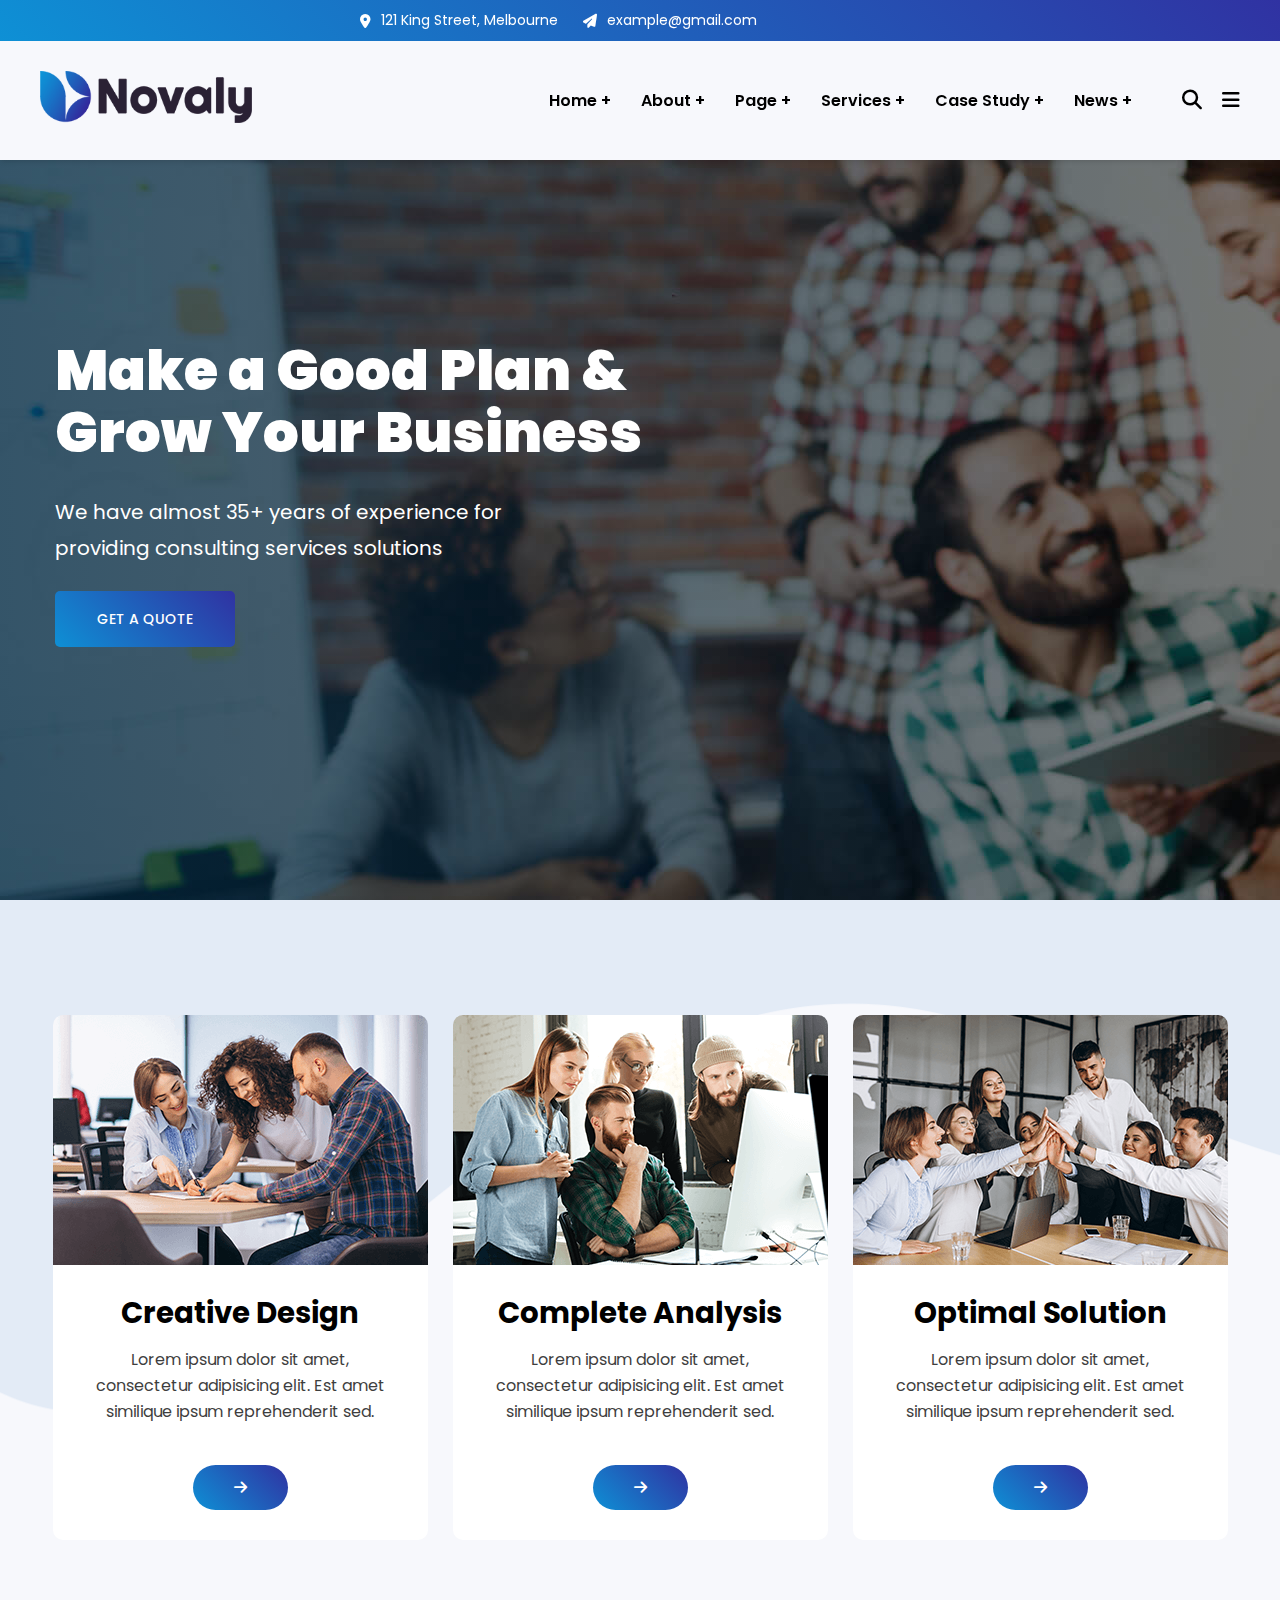
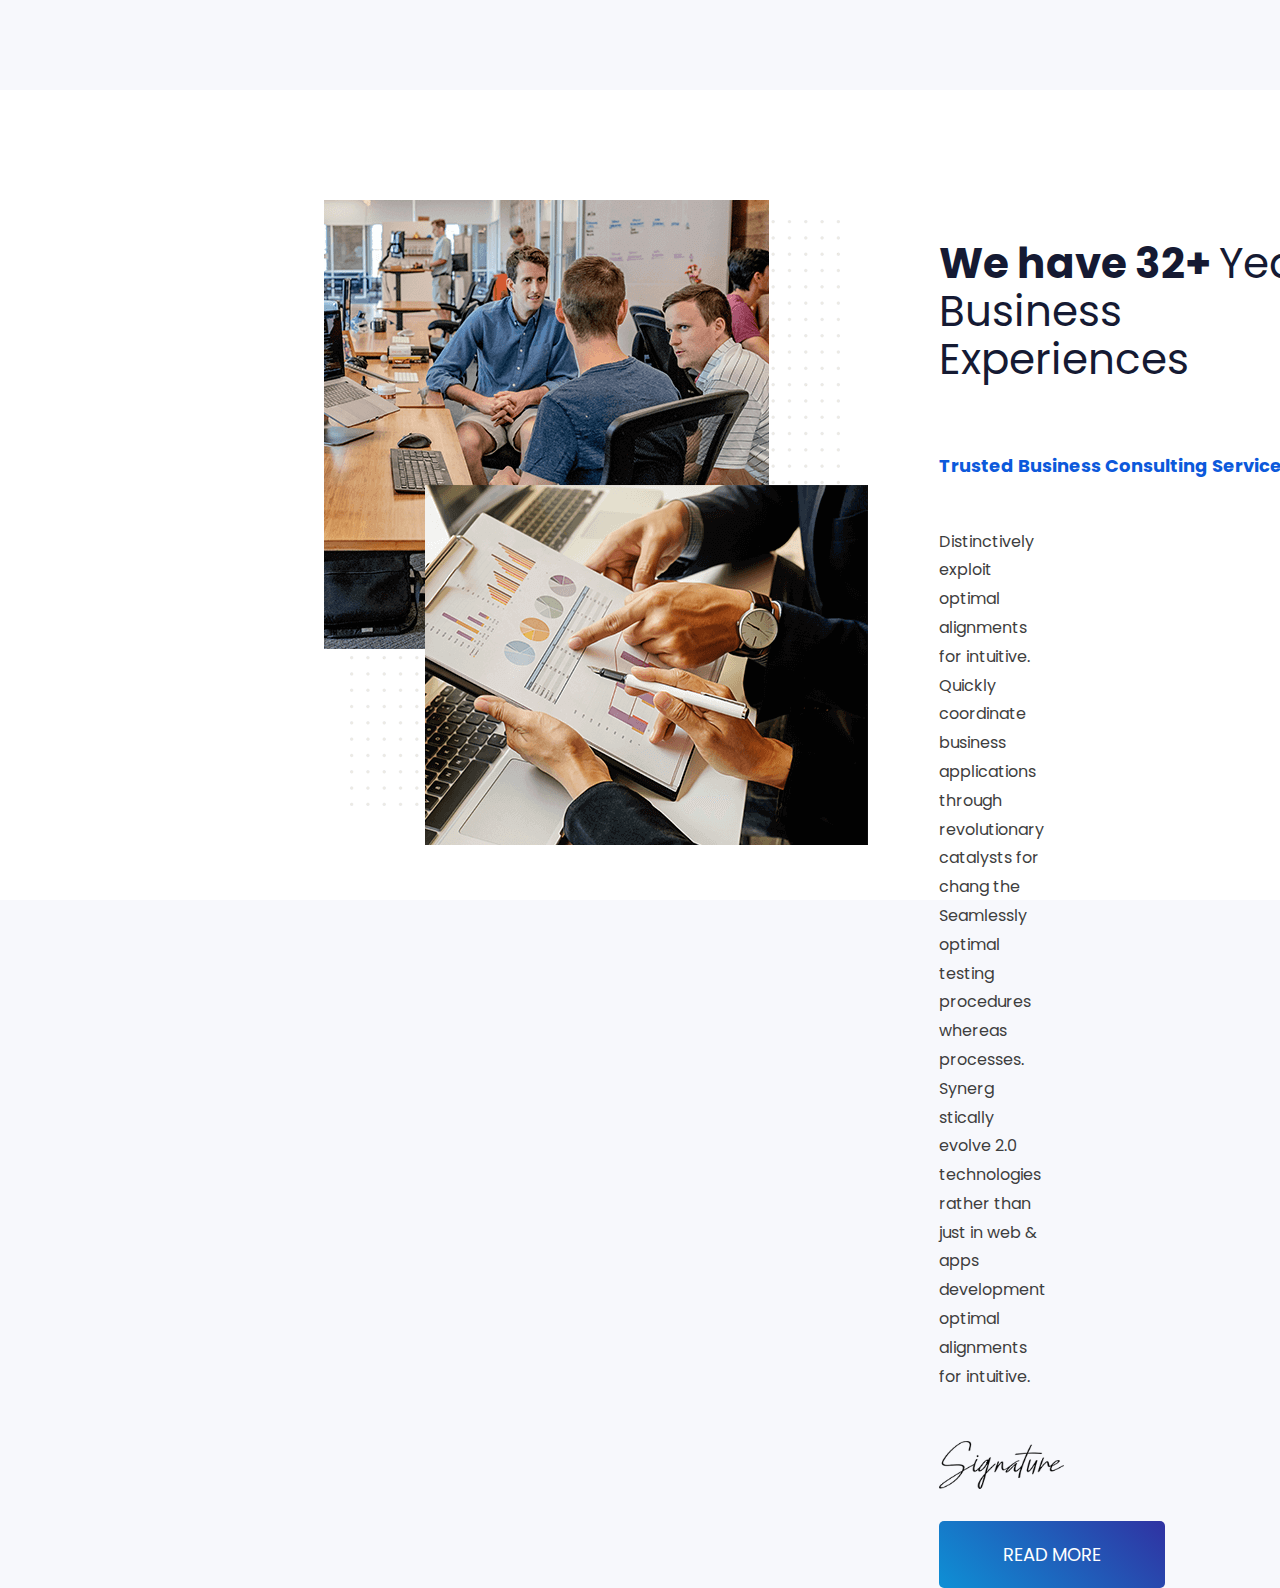
<file: index.html>
<!DOCTYPE html>
<html lang="en">
  <head>
    <meta charset="UTF-8" />
    <meta name="viewport" content="width=device-width, initial-scale=1.0" />
    <title>Novaly || Business Consulting</title>

    <link rel="preconnect" href="https://fonts.googleapis.com" />
    <link rel="preconnect" href="https://fonts.gstatic.com" crossorigin />
    <link
      rel="stylesheet"
      href="https://cdnjs.cloudflare.com/ajax/libs/font-awesome/6.7.2/css/all.min.css"
      integrity="sha512-Evv84Mr4kqVGRNSgIGL/F/aIDqQb7xQ2vcrdIwxfjThSH8CSR7PBEakCr51Ck+w+/U6swU2Im1vVX0SVk9ABhg=="
      crossorigin="anonymous"
      referrerpolicy="no-referrer"
    />
    <link
      href="https://fonts.googleapis.com/css2?family=Poppins:wght@400;500;600;700;900&display=swap"
      rel="stylesheet"
    />

    <link rel="stylesheet" href="header.css" />
    <link rel="stylesheet" href="general.css" />
    <link rel="stylesheet" href="banner-section.css" />
    <link rel="stylesheet" href="about-section.css" />
    <link rel="stylesheet" href="feature-section.css" />
  </head>

  <body>
    <div class="box-area">
      <header class="two-style-header">
        <div class="header-profile">
          <div class="header-top">
            <div class="header-top-container">
              <div class="header-top-row">
                <div class="header-top-left">
                  <span class="address">
                    <i class="fa-solid fa-location-dot"></i>
                    121 King Street, Melbourne
                  </span>
                  <span class="gmail">
                    <i class="fa-solid fa-paper-plane"></i>
                    example@gmail.com
                  </span>
                </div>
                <div class="header-top-right">
                  <ul class="social-links">
                    <i class="fa-brands fa-facebook-f"></i>
                    <i class="fa-brands fa-twitter"></i>
                    <i class="fa-brands fa-linkedin-in"></i>
                    <i class="fa-brands fa-google-plus-g"></i>
                  </ul>
                  <div class="language">
                    <a class="language-button" href="#">
                      <i class="fa-solid fa-earth-americas"></i>
                      English
                      <i class="fa-solid fa-caret-down"></i>
                    </a>
                  </div>
                </div>
              </div>
            </div>
          </div>
          <div class="header-bottom">
            <div class="logo">
              <a href="#"><img src="logo.png" alt="Company Logo" /></a>
            </div>
            <div class="nav-1">
              <nav>
                <a href="#">Home +</a>
                <a href="#">About +</a>
                <a href="#">Page +</a>
                <a href="#">Services +</a>
                <a href="#">Case Study +</a>
                <a href="#">News +</a>
              </nav>
              <div class="nav-icons">
                <i class="fa-solid fa-magnifying-glass" aria-label="Search"></i>
                <i class="fa-solid fa-bars" aria-label="Menu"></i>
              </div>
            </div>
          </div>
        </div>
      </header>
    </div>

    <div
      class="hero banner"
      style="
        background-image: linear-gradient(
            to left,
            rgba(80, 29, 247, 0),
            rgba(4, 62, 97, 0.55)
          ),
          url(1.jpg);
      "
    >
      <div class="auto-container">
        <div class="content-box">
          <h1 class="title">
            Make a Good Plan & <br />
            Grow Your Business
          </h1>
          <p class="description">
            We have almost 35+ years of experience for <br />
            providing consulting services solutions
          </p>
          <div class="quote-button">
            <a href="#" class="quote-button-color">Get a Quote</a>
          </div>
        </div>
      </div>
    </div>

    <div class="about" style="background-image: url(abs-bg5.png)">
      <div class="about-container">
        <div class="row">
          <div class="box">
            <div class="feature-thumb"></div>
            <img class="about-image" src="f1.png" />
            <div class="feature-content">
              <div class="box-title">
                <h3>Creative Design</h3>
              </div>
              <div class="para">
                <p>
                  Lorem ipsum dolor sit amet, consectetur adipisicing elit. Est
                  amet similique ipsum reprehenderit sed.
                </p>
              </div>
              <div class="arrow-link">
                <a href="#">
                  <i class="fa-solid fa-arrow-right"></i>
                </a>
              </div>
            </div>
          </div>
          <div class="box">
            <div class="feature-thumb"></div>
            <img class="about-image" src="f2.png" />
            <div class="feature-content">
              <div class="box-title">
                <h3>Complete Analysis</h3>
              </div>
              <div class="para">
                <p>
                  Lorem ipsum dolor sit amet, consectetur adipisicing elit. Est
                  amet similique ipsum reprehenderit sed.
                </p>
              </div>
              <div class="arrow-link">
                <a href="#">
                  <i class="fa-solid fa-arrow-right"></i>
                </a>
              </div>
            </div>
          </div>
          <div class="box">
            <div class="feature-thumb"></div>
            <img class="about-image" src="f3.png" />
            <div class="feature-content">
              <div class="box-title">
                <h3>Optimal Solution</h3>
              </div>
              <div class="para">
                <p>
                  Lorem ipsum dolor sit amet, consectetur adipisicing elit. Est
                  amet similique ipsum reprehenderit sed.
                </p>
              </div>
              <div class="arrow-link">
                <a href="#">
                  <i class="fa-solid fa-arrow-right"></i>
                </a>
              </div>
            </div>
          </div>
        </div>
      </div>
    </div>

    <div class="feature-main">
      <div class="feature">
        <div><img src="2.png" /></div>
        <div class="feature-container">
          <h2 class="feature-title">
            We have 32+
            <span class="weight400"
              >Years <br />
              Business Experiences</span
            >
          </h2>

          <h5 class="h5heading">
            Trusted Business Consulting Service Provider
          </h5>
          <p class="feature-para">
            Distinctively exploit optimal alignments for intuitive. Quickly
            coordinate business applications through revolutionary catalysts for
            chang the Seamlessly optimal testing procedures whereas processes.
            Synerg stically evolve 2.0 technologies rather than just in web &
            apps development optimal alignments for intuitive.
          </p>

          <div class="signature">
            <img src="signature.png" />
          </div>

          <a href="#" class="read-btn">Read More</a>
        </div>
      </div>
    </div>
  </body>
</html>
</file>
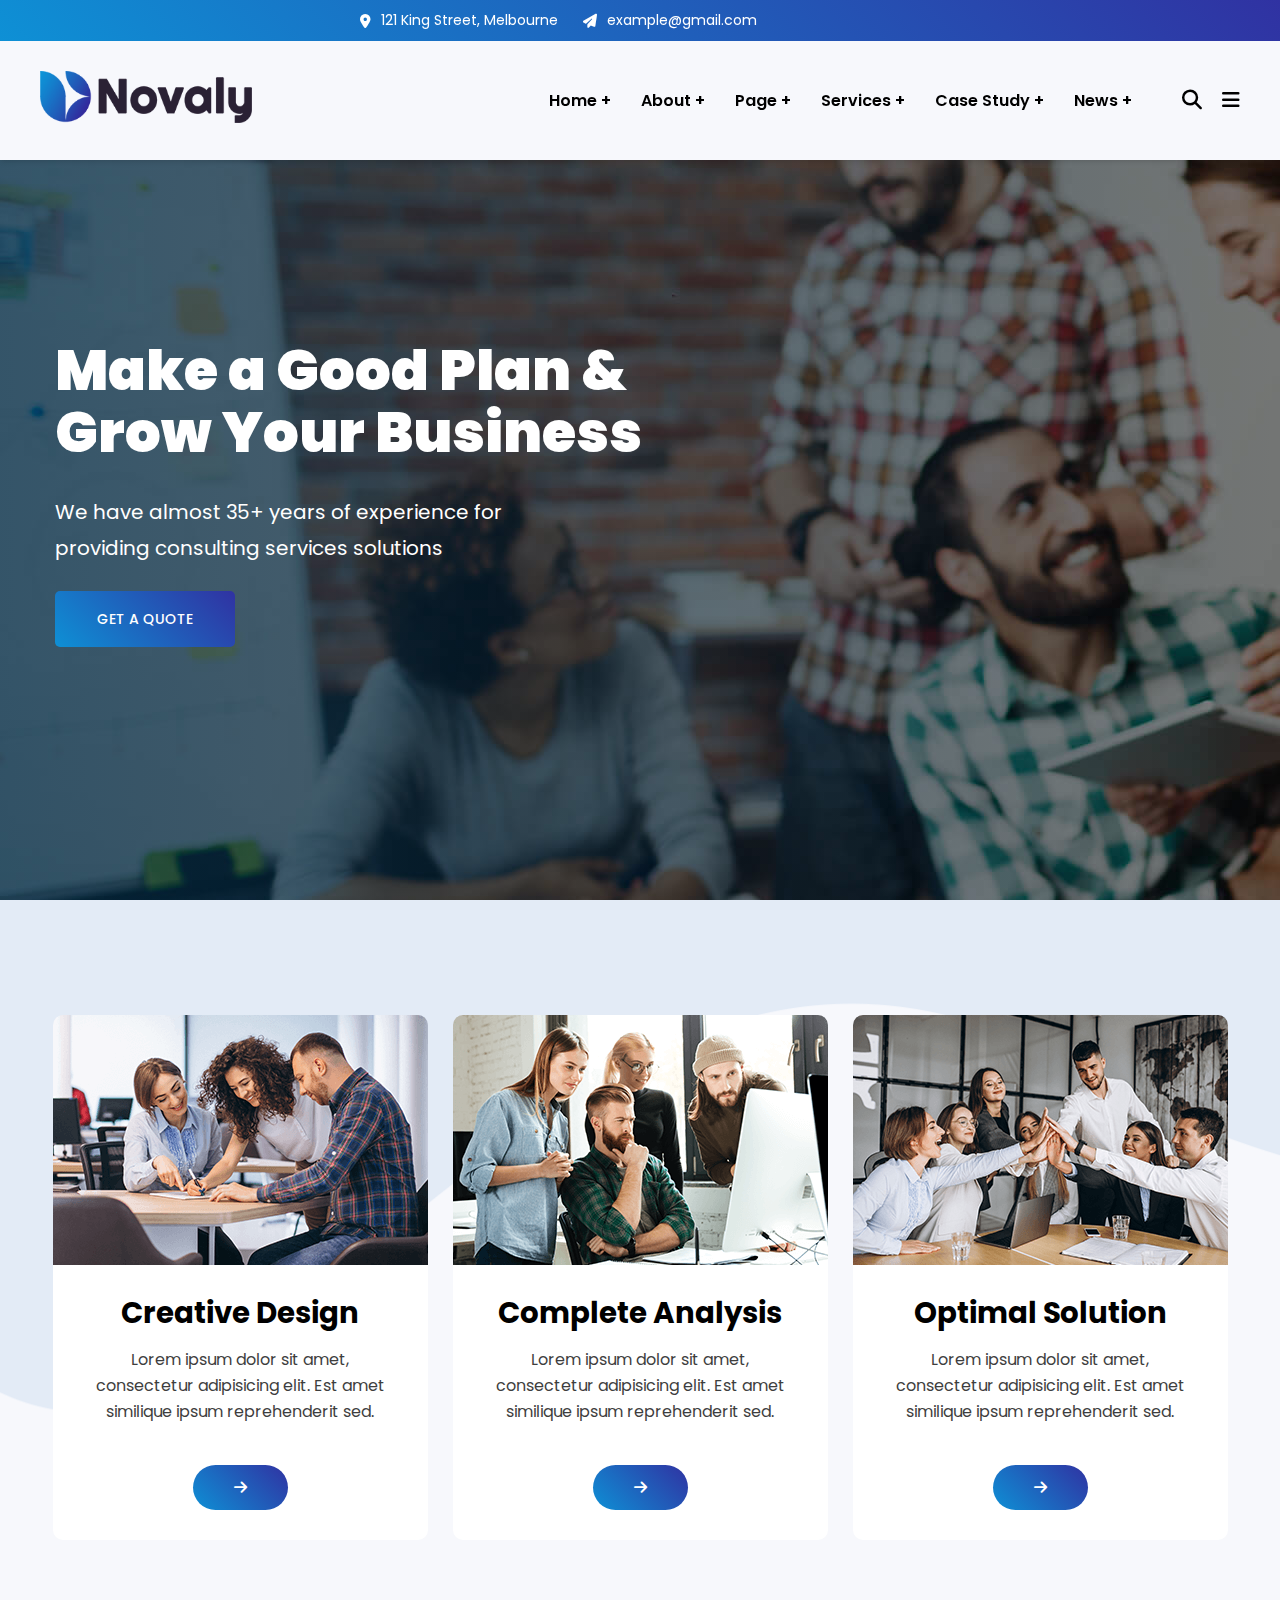
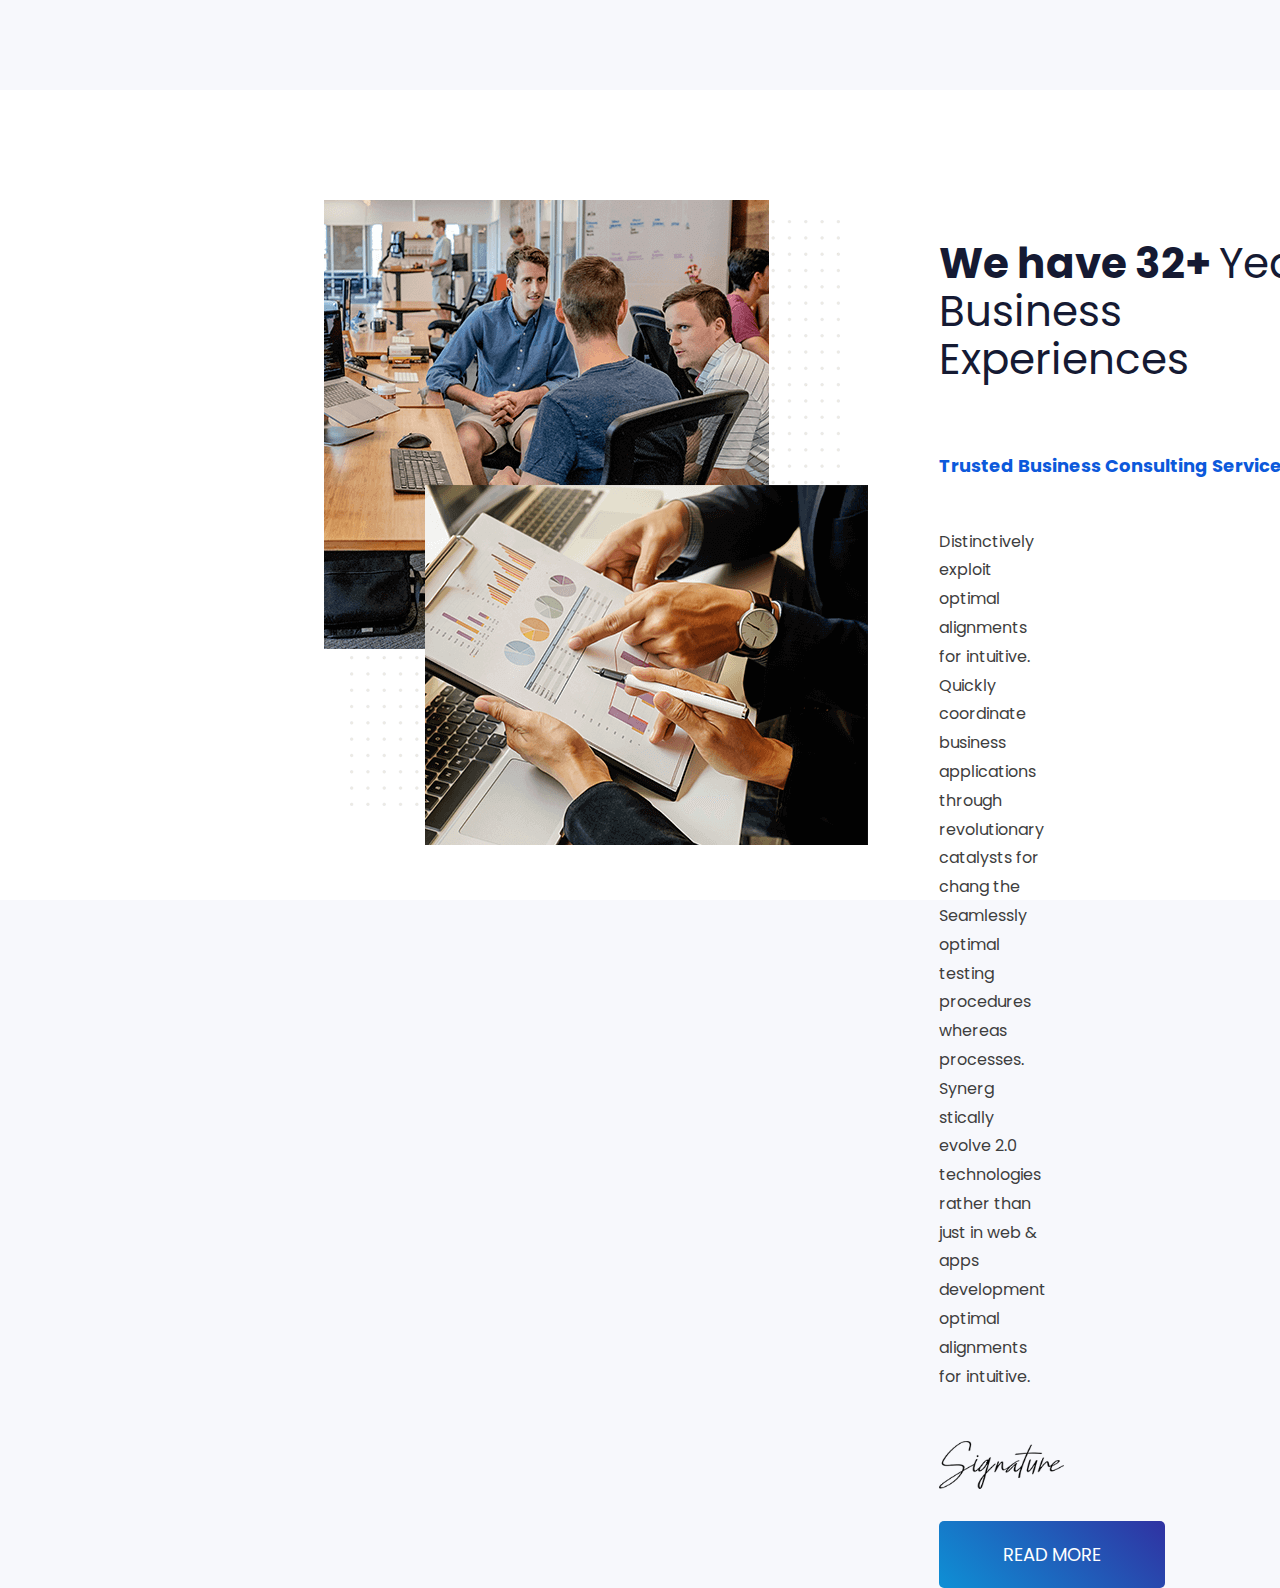
<file: main.html>
<!DOCTYPE html>
<html lang="en">
  <head>
    <meta charset="UTF-8" />
    <meta name="viewport" content="width=device-width, initial-scale=1.0" />
    <title>Novaly || Business Consulting</title>

    <link rel="preconnect" href="https://fonts.googleapis.com" />
    <link rel="preconnect" href="https://fonts.gstatic.com" crossorigin />
    <link
      rel="stylesheet"
      href="https://cdnjs.cloudflare.com/ajax/libs/font-awesome/6.7.2/css/all.min.css"
      integrity="sha512-Evv84Mr4kqVGRNSgIGL/F/aIDqQb7xQ2vcrdIwxfjThSH8CSR7PBEakCr51Ck+w+/U6swU2Im1vVX0SVk9ABhg=="
      crossorigin="anonymous"
      referrerpolicy="no-referrer"
    />
    <link
      href="https://fonts.googleapis.com/css2?family=Poppins:wght@400;500;600;700;900&display=swap"
      rel="stylesheet"
    />

    <link rel="stylesheet" href="/header.css" />
    <link rel="stylesheet" href="/general.css" />
    <link rel="stylesheet" href="/banner-section.css" />
    <link rel="stylesheet" href="/about-section.css" />
    <link rel="stylesheet" href="/feature-section.css" />
  </head>

  <body>
    <div class="box-area">
      <header class="two-style-header">
        <div class="header-profile">
          <div class="header-top">
            <div class="header-top-container">
              <div class="header-top-row">
                <div class="header-top-left">
                  <span class="address">
                    <i class="fa-solid fa-location-dot"></i>
                    121 King Street, Melbourne
                  </span>
                  <span class="gmail">
                    <i class="fa-solid fa-paper-plane"></i>
                    example@gmail.com
                  </span>
                </div>
                <div class="header-top-right">
                  <ul class="social-links">
                    <i class="fa-brands fa-facebook-f"></i>
                    <i class="fa-brands fa-twitter"></i>
                    <i class="fa-brands fa-linkedin-in"></i>
                    <i class="fa-brands fa-google-plus-g"></i>
                  </ul>
                  <div class="language">
                    <a class="language-button" href="#">
                      <i class="fa-solid fa-earth-americas"></i>
                      English
                      <i class="fa-solid fa-caret-down"></i>
                    </a>
                  </div>
                </div>
              </div>
            </div>
          </div>
          <div class="header-bottom">
            <div class="logo">
              <a href="#"><img src="logo.png" alt="Company Logo" /></a>
            </div>
            <div class="nav-1">
              <nav>
                <a href="#">Home +</a>
                <a href="#">About +</a>
                <a href="#">Page +</a>
                <a href="#">Services +</a>
                <a href="#">Case Study +</a>
                <a href="#">News +</a>
              </nav>
              <div class="nav-icons">
                <i class="fa-solid fa-magnifying-glass" aria-label="Search"></i>
                <i class="fa-solid fa-bars" aria-label="Menu"></i>
              </div>
            </div>
          </div>
        </div>
      </header>
    </div>

    <div
      class="hero banner"
      style="
        background-image: linear-gradient(
            to left,
            rgba(80, 29, 247, 0),
            rgba(4, 62, 97, 0.55)
          ),
          url(1.jpg);
      "
    >
      <div class="auto-container">
        <div class="content-box">
          <h1 class="title">
            Make a Good Plan & <br />
            Grow Your Business
          </h1>
          <p class="description">
            We have almost 35+ years of experience for <br />
            providing consulting services solutions
          </p>
          <div class="quote-button">
            <a href="#" class="quote-button-color">Get a Quote</a>
          </div>
        </div>
      </div>
    </div>

    <div class="about" style="background-image: url(abs-bg5.png)">
      <div class="about-container">
        <div class="row">
          <div class="box">
            <div class="feature-thumb"></div>
            <img class="about-image" src="f1.png" />
            <div class="feature-content">
              <div class="box-title">
                <h3>Creative Design</h3>
              </div>
              <div class="para">
                <p>
                  Lorem ipsum dolor sit amet, consectetur adipisicing elit. Est
                  amet similique ipsum reprehenderit sed.
                </p>
              </div>
              <div class="arrow-link">
                <a href="#">
                  <i class="fa-solid fa-arrow-right"></i>
                </a>
              </div>
            </div>
          </div>
          <div class="box">
            <div class="feature-thumb"></div>
            <img class="about-image" src="f2.png" />
            <div class="feature-content">
              <div class="box-title">
                <h3>Complete Analysis</h3>
              </div>
              <div class="para">
                <p>
                  Lorem ipsum dolor sit amet, consectetur adipisicing elit. Est
                  amet similique ipsum reprehenderit sed.
                </p>
              </div>
              <div class="arrow-link">
                <a href="#">
                  <i class="fa-solid fa-arrow-right"></i>
                </a>
              </div>
            </div>
          </div>
          <div class="box">
            <div class="feature-thumb"></div>
            <img class="about-image" src="f3.png" />
            <div class="feature-content">
              <div class="box-title">
                <h3>Optimal Solution</h3>
              </div>
              <div class="para">
                <p>
                  Lorem ipsum dolor sit amet, consectetur adipisicing elit. Est
                  amet similique ipsum reprehenderit sed.
                </p>
              </div>
              <div class="arrow-link">
                <a href="#">
                  <i class="fa-solid fa-arrow-right"></i>
                </a>
              </div>
            </div>
          </div>
        </div>
      </div>
    </div>

    <div class="feature-main">
      <div class="feature">
        <div><img src="2.png" /></div>
        <div class="feature-container">
          <h2 class="feature-title">
            We have 32+
            <span class="weight400"
              >Years <br />
              Business Experiences</span
            >
          </h2>

          <h5 class="h5heading">
            Trusted Business Consulting Service Provider
          </h5>
          <p class="feature-para">
            Distinctively exploit optimal alignments for intuitive. Quickly
            coordinate business applications through revolutionary catalysts for
            chang the Seamlessly optimal testing procedures whereas processes.
            Synerg stically evolve 2.0 technologies rather than just in web &
            apps development optimal alignments for intuitive.
          </p>

          <div class="signature">
            <img src="signature.png" />
          </div>

          <a href="#" class="read-btn">Read More</a>
        </div>
      </div>
    </div>
  </body>
</html>
</file>
<file: header.css>
.header-bottom {
  max-width: 1200px;
  height: 200px;

  margin: 0 auto;
  display: flex;
  justify-content: space-between;
  align-items: center;
}

.two-style-header {
  height: 160px;
}

header {
  width: 100%;
  background-color: #f7f8fc;

  position: fixed;
  top: 0;
  z-index: 1000;
  box-shadow: 1px 1px 5px rgba(0, 0, 0, 0.15);
}

.header-top-row {
  display: flex;
  flex-direction: row;
  gap: 480px;
  align-items: center;
}

.header-top {
  width: 100%;
  background-image: linear-gradient(45deg, #0e90d5, #3032a2);
  position: fixed;
  top: 0;
  z-index: 1000;
  padding-top: 10px;
  padding-bottom: 10px;
  display: flex;
  align-items: center;
}

.header-top-left {
  display: flex;
  gap: 25px;
  width: 450px;
  margin-left: 360px;
}

.header-top-right {
  display: flex;
  gap: 65px;
}

.fa-earth-americas {
  font-size: 15px;
  color: white;
  margin-right: 5px;
  font-weight: 400px;
}

.language-button {
  text-decoration: none;
  color: white;
  font-size: 14px;
  display: flex;
  gap: 10px;
  align-items: center;
}

.social-links {
  font-size: 15px;
  color: white;
  display: flex;
  gap: 20px;
  align-items: center;
  cursor: pointer;
}

.address {
  font-size: 14px;
  color: white;
  display: flex;
  gap: 10px;
  align-items: center;
  font-weight: 400px;
}

.gmail {
  font-size: 14px;
  color: white;
  display: flex;
  gap: 10px;
  display: flex;
  align-items: center;
  font-weight: 400px;
}

.logo img {
  height: 52px;
}

nav a {
  text-decoration: none;
  font-weight: 600;
  color: black;
  font-size: 16px;
  transition: color 0.15s ease-in-out;
}

nav a:hover {
  color: #007bff;
  cursor: pointer;
}

.nav-1 {
  display: flex;
  align-items: center;
  gap: 50px;
}

nav {
  display: flex;
  gap: 30px;
}

.nav-icons {
  display: flex;
  gap: 20px;
  font-size: 20px;
}

.nav-icons i {
  transition: color 0.15s ease-in-out;
}

.nav-icons i:hover {
  color: #007bff;
  cursor: pointer;
}
</file>
<file: general.css>
* {
  margin: 0;
  padding: 0;
}

body {
  font-family: "Poppins", serif;
  background-color: #f7f8fc;
}
</file>
<file: banner-section.css>
.hero.banner {
  background-color: #f7f8fc;
  height: 900px;
  display: flex;
  align-items: center;
  justify-content: center;
}

.auto-container {
  display: flex;
  align-items: flex-start;
  max-width: 1200px;
  width: 100%;
  height: 350px;
  margin-top: 100px;
}

.content-box {
  color: white;
  padding: 15px;
}

.title {
  font-weight: 900;
  font-size: 56px;
  line-height: 62px;
  margin-bottom: 30px;
}

.description {
  margin-bottom: 40px;
  font-weight: 400;
  font-size: 20px;
  line-height: 36px;
}

.quote-button-color {
  cursor: pointer;
  background-image: linear-gradient(45deg, #0e90d5, #3032a2);
  text-transform: uppercase;
  font-size: 14px;
  color: #ffffff;
  font-weight: 500;
  border-radius: 5px;
  text-decoration: none;
  padding: 18px 42px;
  transition: box-shadow 1s;
}

.quote-button-color:hover {
  background-image: linear-gradient(90deg, #0e90d5, #3032a2);
  box-shadow: 4px 4px 10px rgba(1, 73, 112, 0.625);
}
</file>
<file: about-section.css>
.about {
  margin-bottom: 150px;
}

.row {
  display: flex;
  flex-direction: row;
  gap: 25px;
}

.box {
  display: flex;
  flex-direction: column;
  align-items: center;
}

.about-container {
  display: flex;
  justify-content: center;
  align-items: center;
  padding-top: 115px;
}

.about-image {
  border-top-left-radius: 10px;
  border-top-right-radius: 10px;
}

.feature-content {
  background-color: white;
  padding-left: 25px;
  padding-right: 25px;
  padding-top: 30px;
  padding-bottom: 30px;
  width: 325px;
  border-bottom-left-radius: 10px;
  border-bottom-right-radius: 10px;
  display: flex;
  flex-direction: column;
  align-items: center;
  text-align: center;
}

.box-title {
  font-weight: 700;
  font-size: 25px;
  line-height: 1.25;
  margin-bottom: 15px;
}

.para {
  font-weight: 400;
  font-size: 16px;
  line-height: 26px;
  color: #3e3e3e;
  padding-left: 15px;
  padding-right: 15px;
  display: flex;

  margin-bottom: 40px;
}

.arrow-link {
  background: linear-gradient(45deg, #0e90d5, #3032a2);
  width: 95px;
  height: 45px;
  border-radius: 30px;
  display: flex;
  justify-content: center;
  align-items: center;
  transition: width 0.2s ease-in-out, box-shadow 0.2s ease-in-out;
  cursor: pointer;
}

.arrow-link:hover {
  width: 125px;
  box-shadow: 2px 2px 10px rgba(0, 0, 0, 0.15);
}

.fa-arrow-right {
  color: white;
  font-weight: 900;
  font-size: 15px;
}
</file>
<file: feature-section.css>
.feature-main {
  background-color: rgb(255, 255, 255);

  display: flex;
  flex-direction: column;
  align-items: center;
}

.feature {
  padding-top: 110px;

  padding-left: 400px;
  height: 700px;
  display: flex;
  flex-direction: row;
}

.weight400 {
  font-weight: 400;
}

.feature-title {
  line-height: 48px;
  font-size: 42px;
  color: #151a33;
  margin-bottom: 70px;
  margin-top: 40px;
  margin-left: 40px;
}

.h5heading {
  color: #0c59db;
  font-size: 18px;
  line-height: 24px;
  font-weight: 700;
  margin-bottom: 50px;
}

.feature-container {
  display: flex;
  flex-direction: column;
  align-items: baseline;
}

.feature-para {
  margin-bottom: 50px;
  line-height: 1.8em;
  padding-right: 350px;
  font-size: 16px;
  color: #3e3e3e;
}

.signature img {
  width: 125px;
  margin-bottom: 25px;
}

.read-btn {
  background: linear-gradient(45deg, #0e90d5, #3032a2);
  color: white;
  font-size: 18px;
  padding: 20px 64px;
  text-decoration: none;
  border-radius: 5px;
  font-weight: 900px;
  text-transform: uppercase;
  transition: box-shadow 0.4s ease-in-out;
}

.read-btn:hover {
  box-shadow: 4px 4px 10px rgba(1, 73, 112, 0.25);
}
</file>
